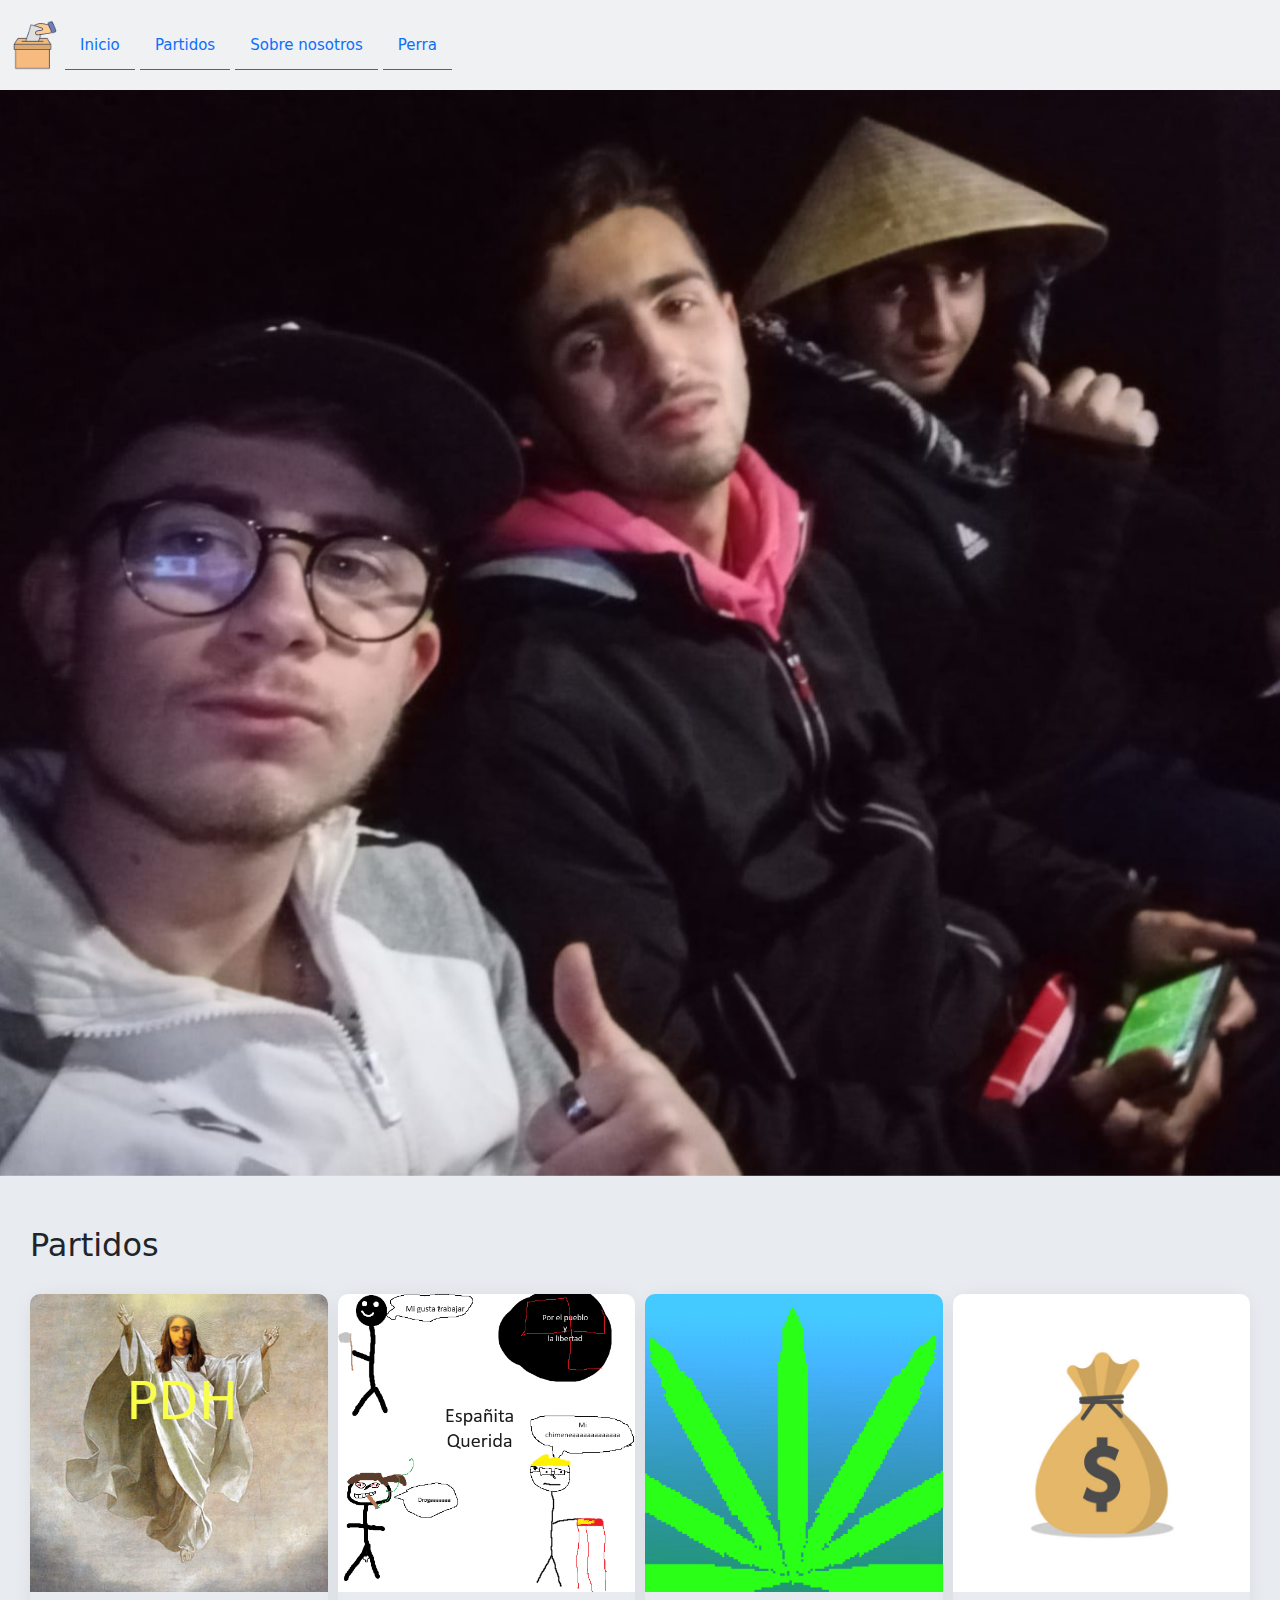
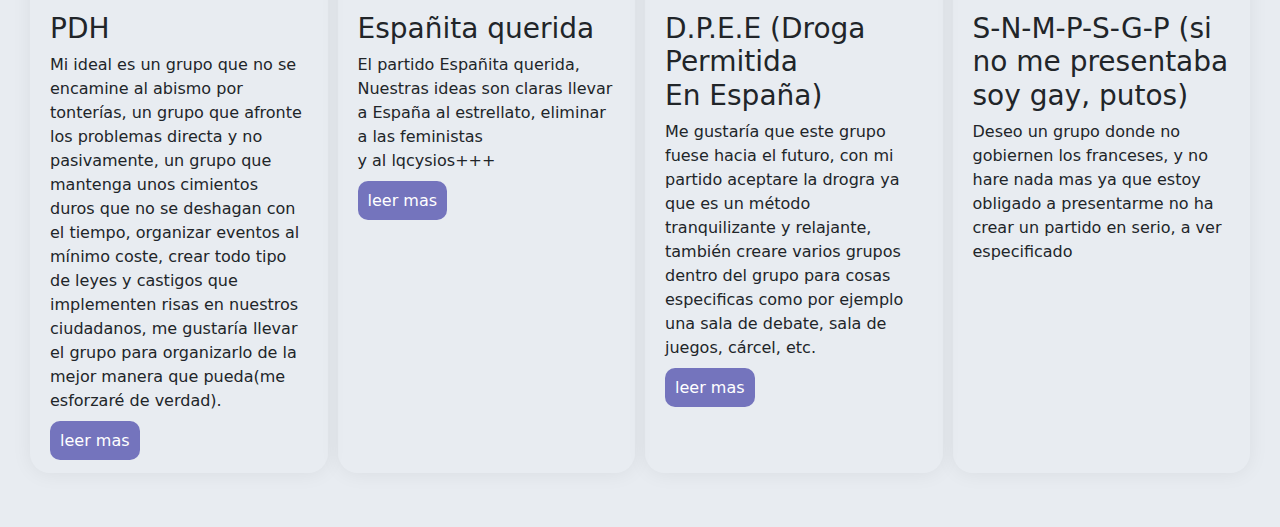
<file: index.html>
<!DOCTYPE html>
<html lang="en">
<head>
    <meta charset="UTF-8">
    <meta name="viewport" content="width=device-width, initial-scale=1.0">
    <title>Document</title>
    <link href="https://cdn.jsdelivr.net/npm/bootstrap@5.3.3/dist/css/bootstrap.min.css" rel="stylesheet" integrity="sha384-QWTKZyjpPEjISv5WaRU9OFeRpok6YctnYmDr5pNlyT2bRjXh0JMhjY6hW+ALEwIH" crossorigin="anonymous">
    <link rel="stylesheet" href="styles/styles.css">
    <link rel="stylesheet" href="https://cdn.jsdelivr.net/npm/swiper@11/swiper-bundle.min.css" />

</head>
<body>
    <header>
        <nav class="nav_bar" >
            <ul>
                <li><img src="assets/logo.png"></li>
            </ul>
            <ul>
                <li><a href="index.html">Inicio</a></li>
                <li><a href="index.html">Partidos</a></li>
                <li><a href="index.html">Sobre nosotros</a></li>
                <li><a href="assets/drogao2.png">Perra</a></li>
            </ul>

            
        </nav>
    </header>
    <main>
        <div class="swiper mySwiper">
            <div class="swiper-wrapper">
            <div class="swiper-slide"><img src="assets/mongolos.jpg"></div>
            <div class="swiper-slide"><img src="assets/drogao3.png"></div>
            <div class="swiper-slide"><img src="assets/anticristo.jpg"></div>
            <div class="swiper-slide"><img src="assets/frances-sexy.jpg"></div>
            <div class="swiper-slide"><img src="assets/jesus-en-alerta.jpg"></div>
            <div class="swiper-slide"><img src="assets/martinez-chupa.jpg"></div>
            <div class="swiper-slide"><img src="assets/un-drogao-celebrando-su-venta.jpg"></div>
            <div class="swiper-slide"><img src="assets/verdugo de joven.jpg"></div>
            <div class="swiper-slide"><img src="assets/verdugo-fino.jpg"></div>
            <div class="swiper-slide"><img src="assets/yo-en-la-droga.jpg"></div>
            </div>
        </div>

        <section>
            <h2>Partidos</h2>
            <div class="partidos">
                <article>
                    
                    <img src="assets/jesus2.png">
                    
                    <div class="grupo">
                        <div>
                        <h3>PDH</h3>
                        <p>Mi ideal es un grupo que no se encamine al abismo por tonterías, un grupo que afronte los problemas directa y no pasivamente, un grupo que mantenga unos cimientos duros que no se deshagan con el tiempo, organizar eventos al mínimo coste, crear todo tipo de leyes y castigos que implementen risas en nuestros ciudadanos, me gustaría llevar el grupo para organizarlo de la mejor manera que pueda(me esforzaré de verdad).
                        </p>
                        
                    </div>
                        <div>
                            <a class="button" href="pages/alex.html">leer mas</a>
                        </div>
                    </div>
                    
                </article>
                <article>
                    
                    <img src="assets/logolucio.png">
                    <div class="grupo">
                        <div>
                            <h3>Españita querida</h3>
                            <p>El partido Españita querida, Nuestras ideas son claras llevar a España al estrellato, eliminar a las feministas y al lqcysios+++</p>
                        
                        </div>
                        <div>
                            <a class="button" href="pages/Lucio.html">leer mas</a>
                        </div>
                    </div>
                    

                </article>
                <article>
                    
                    <img src="assets/maria.jpg">
                        <div class="grupo">
                        <div>
                            <h3> D.P.E.E (Droga Permitida En España)</h3>
                            <p>Me gustaría que este grupo fuese hacia el futuro, con mi partido aceptare la drogra ya que es un método tranquilizante y relajante, también creare varios grupos dentro del grupo para cosas especificas como por ejemplo una sala de debate, sala de juegos, cárcel, etc.
                            </p>
                            
                        </div>
                        <div>
                            <a class="button" href="pages/martinez.html">leer mas</a>
                        </div> 
                    </div>
                    
                </article>
                <article>
                    
                    <img src="assets/bolsa-dinero.jpg">
                    <div class="grupo">
                        <div>
                            <h3>S-N-M-P-S-G-P (si no me presentaba soy gay, putos)</h3>
                            <p>Deseo un grupo donde no gobiernen los franceses, y no hare nada mas ya que estoy obligado a presentarme no ha crear un partido en serio, a ver especificado</p>
                            
                        </div>

                    </div>
                    
                </article>
            </div>
            
        </section>
        <br>
    </main>





    <script src="https://cdn.jsdelivr.net/npm/swiper@11/swiper-bundle.min.js"></script>

    <!-- Initialize Swiper -->
    <script>
      var swiper = new Swiper(".mySwiper", {
        autoplay: {
            delay: 5000,
        },
        
      });
    </script>
</body>
</html>
</file>
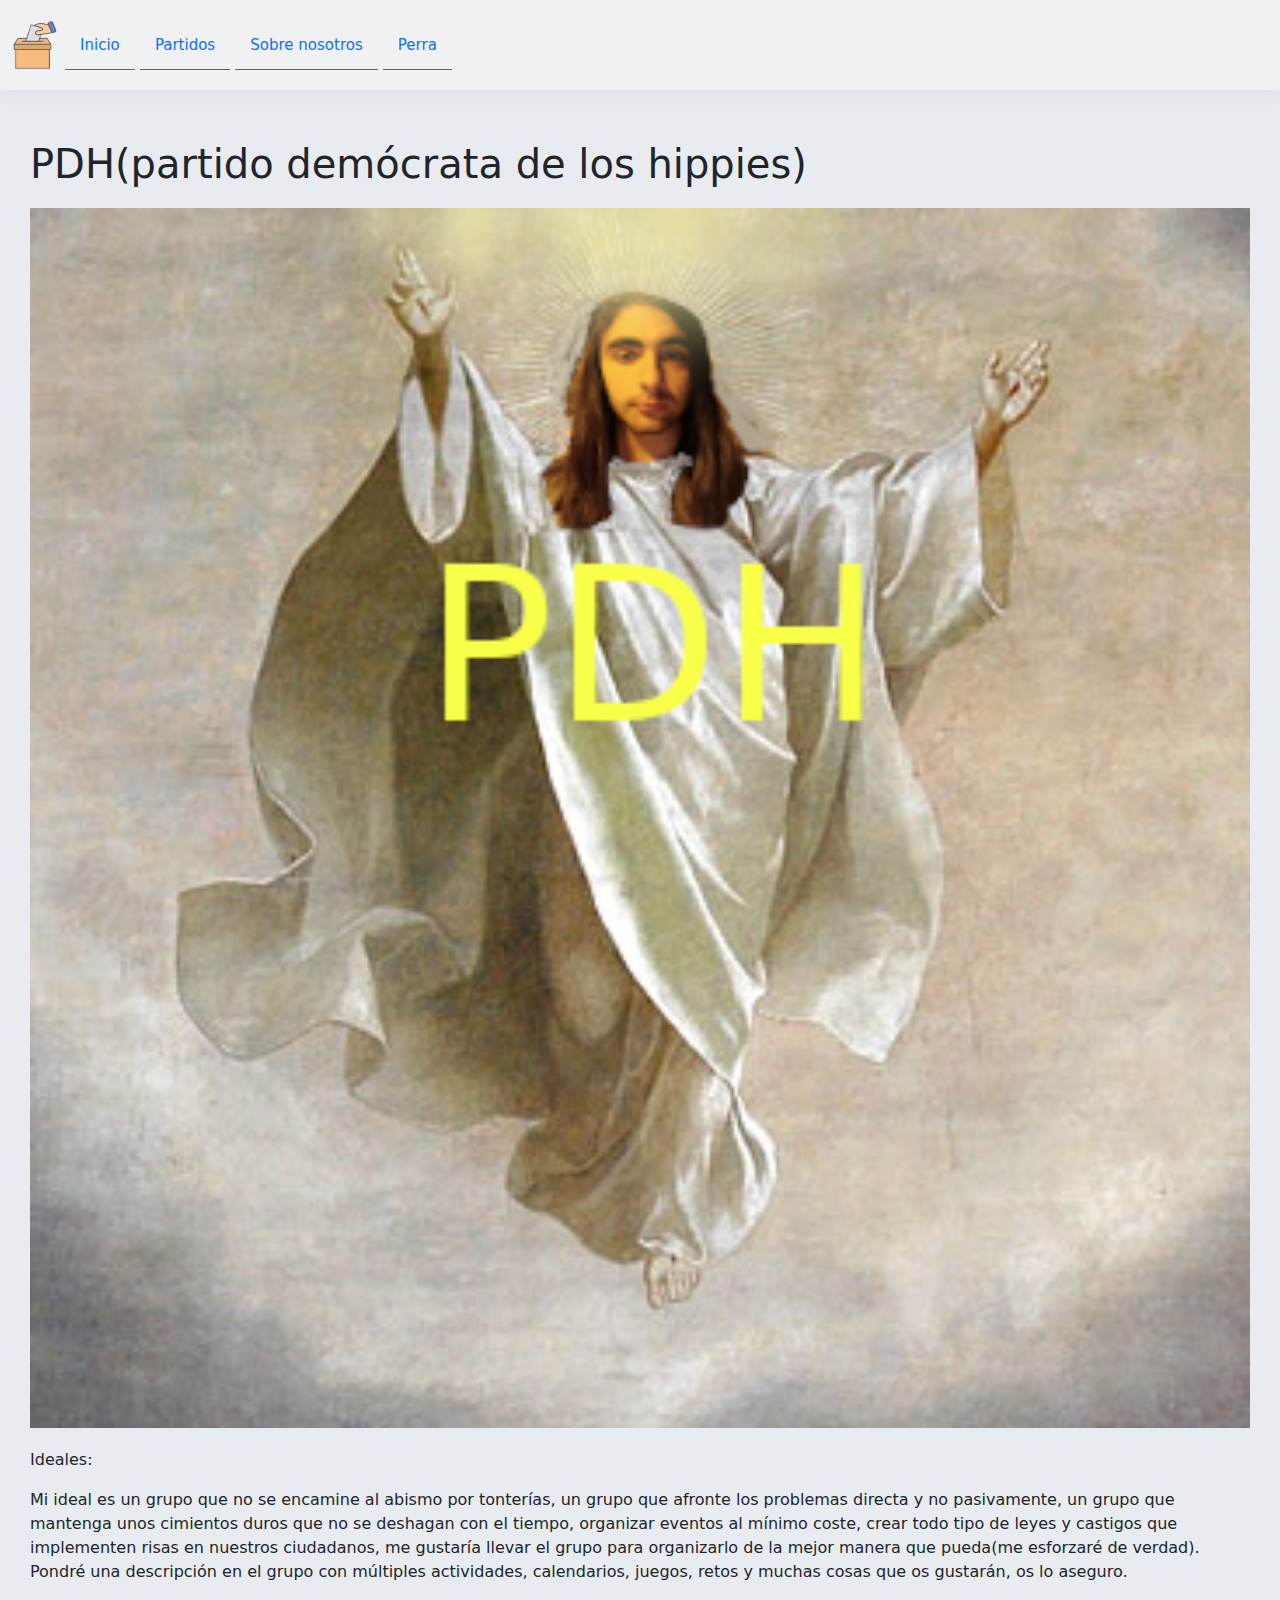
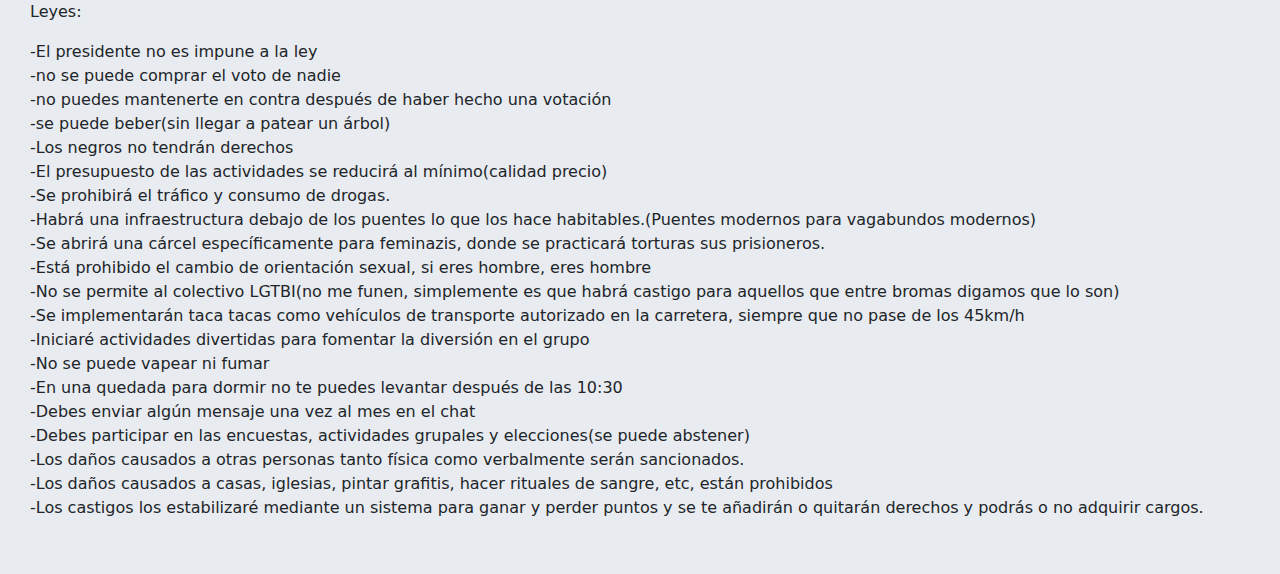
<file: pages/alex.html>
<!DOCTYPE html>
<html lang="en">
<head>
    <meta charset="UTF-8">
    <meta name="viewport" content="width=device-width, initial-scale=1.0">
    <title>Document</title>
    <link href="https://cdn.jsdelivr.net/npm/bootstrap@5.3.3/dist/css/bootstrap.min.css" rel="stylesheet" integrity="sha384-QWTKZyjpPEjISv5WaRU9OFeRpok6YctnYmDr5pNlyT2bRjXh0JMhjY6hW+ALEwIH" crossorigin="anonymous">
    <link rel="stylesheet" href="../styles/styles.css">
    <link rel="stylesheet" href="https://cdn.jsdelivr.net/npm/swiper@11/swiper-bundle.min.css" />

</head>
<body>
    <header>
        <nav class="nav_bar" >
            <ul>
                <li><img src="../assets/logo.png"></li>
            </ul>
            <ul>
                <li><a href="../index.html">Inicio</a></li>
                <li><a href="../index.html">Partidos</a></li>
                <li><a href="../index.html">Sobre nosotros</a></li>
                <li><a href="../assets/drogao2.png">Perra</a></li>
            </ul>

            
        </nav>
    </header>
    <main>
        <section>
            <h1 style="margin-bottom: 20px;">PDH(partido demócrata de los hippies)</h1>
            <img src="../assets/jesus2.png" style="margin-bottom: 20px; width: 100%;">
            
            <p>Ideales:</p>
            <p>
                Mi ideal es un grupo que no se encamine al abismo por tonterías, un grupo que afronte los problemas directa y no pasivamente, un grupo que mantenga unos cimientos duros que no se deshagan con el tiempo, organizar eventos al mínimo coste, crear todo tipo de leyes y castigos que implementen risas en nuestros ciudadanos, me gustaría llevar el grupo para organizarlo de la mejor manera que pueda(me esforzaré de verdad).
Pondré una descripción en el grupo con múltiples actividades, calendarios, juegos, retos y muchas cosas que os gustarán, os lo aseguro.
            </p>
            <p>Leyes:</p>
            <span>
                -El presidente no es impune a la ley<br>
-no se puede comprar el voto de nadie<br>
-no puedes mantenerte en contra después de haber hecho una votación<br>
-se puede beber(sin llegar a patear un árbol)<br>
-Los negros no tendrán derechos<br>
-El presupuesto de las actividades se reducirá al mínimo(calidad precio)<br>
-Se prohibirá el tráfico y consumo de drogas.<br>
-Habrá una infraestructura debajo de los puentes lo que los hace habitables.(Puentes modernos para vagabundos modernos)<br>
-Se abrirá una cárcel específicamente para feminazis, donde se practicará torturas sus prisioneros.<br>
-Está prohibido el cambio de orientación sexual, si eres hombre, eres hombre<br>
-No se permite al colectivo LGTBI(no me funen, simplemente es que habrá castigo para aquellos que entre bromas digamos que lo son)<br>
-Se implementarán taca tacas como vehículos de transporte autorizado en la carretera, siempre que no pase de los 45km/h<br>
-Iniciaré actividades divertidas para fomentar la diversión en el grupo<br>
-No se puede vapear ni fumar<br>
-En una quedada para dormir no te puedes levantar después de las 10:30<br>
-Debes enviar algún mensaje una vez al mes en el chat<br>
-Debes participar en las encuestas, actividades grupales y elecciones(se puede abstener)<br>
-Los daños causados a otras personas tanto física como verbalmente serán sancionados. <br>
-Los daños causados a casas, iglesias, pintar grafitis, hacer rituales de sangre, etc, están prohibidos<br>
-Los castigos los estabilizaré mediante un sistema para ganar y perder puntos y se te añadirán o quitarán derechos y podrás o no adquirir cargos.<br>
            </span>
            
            

        </section>
        <br>
    </main>





    <script src="https://cdn.jsdelivr.net/npm/swiper@11/swiper-bundle.min.js"></script>

    <!-- Initialize Swiper -->
    <script>
      var swiper = new Swiper(".mySwiper", {
        autoplay: {
            delay: 5000,
        },
        
      });
    </script>
</body>
</html>
</file>
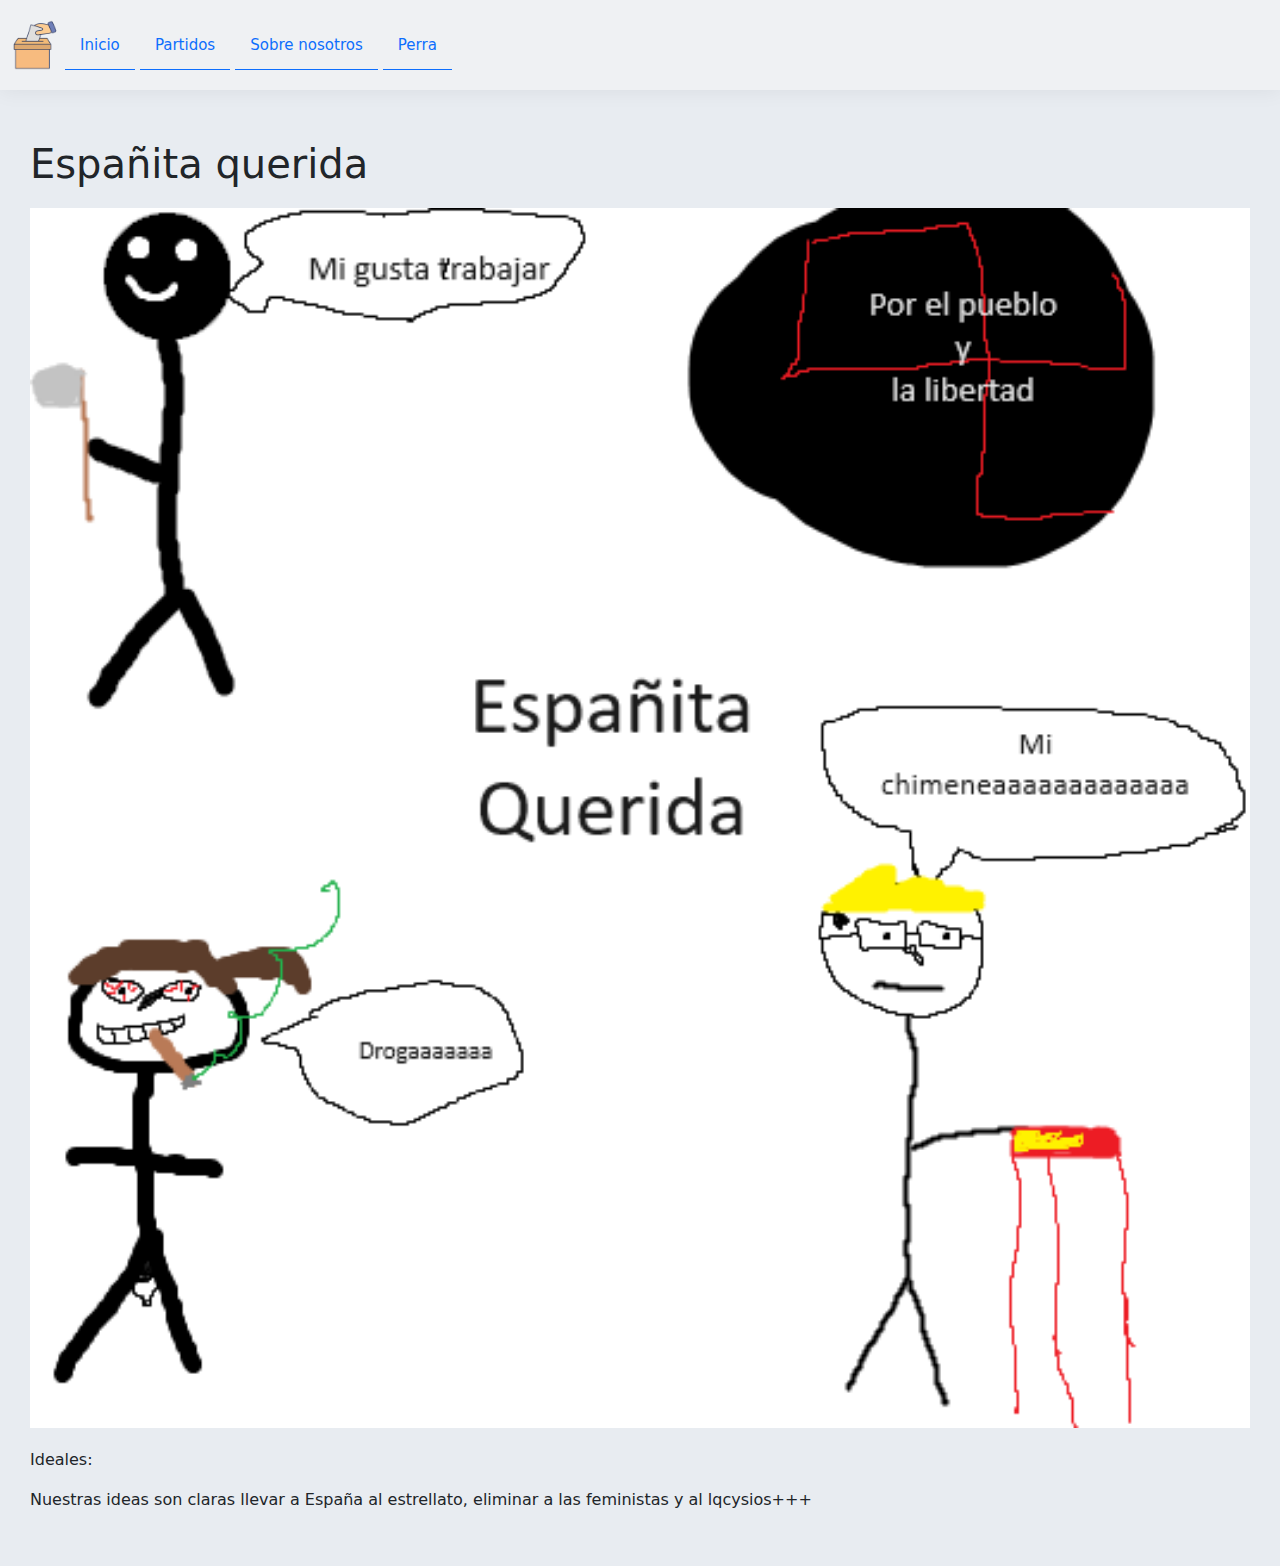
<file: pages/Lucio.html>
<!DOCTYPE html>
<html lang="en">
<head>
    <meta charset="UTF-8">
    <meta name="viewport" content="width=device-width, initial-scale=1.0">
    <title>Document</title>
    <link href="https://cdn.jsdelivr.net/npm/bootstrap@5.3.3/dist/css/bootstrap.min.css" rel="stylesheet" integrity="sha384-QWTKZyjpPEjISv5WaRU9OFeRpok6YctnYmDr5pNlyT2bRjXh0JMhjY6hW+ALEwIH" crossorigin="anonymous">
    <link rel="stylesheet" href="../styles/styles.css">
    <link rel="stylesheet" href="https://cdn.jsdelivr.net/npm/swiper@11/swiper-bundle.min.css" />

</head>
<body>
    <header>
        <nav class="nav_bar" >
            <ul>
                <li><img src="../assets/logo.png"></li>
            </ul>
            <ul>
                <li><a href="../index.html">Inicio</a></li>
                <li><a href="../index.html">Partidos</a></li>
                <li><a href="../index.html">Sobre nosotros</a></li>
                <li><a href="../assets/drogao2.png">Perra</a></li>
            </ul>

            
        </nav>
    </header>
    <main>
        <section>
            <h1 style="margin-bottom: 20px;">Españita querida</h1>
            <img src="../assets/logolucio.png" style="margin-bottom: 20px; width: 100%;">
            <p>Ideales:</p>
            <p>
                Nuestras ideas son claras llevar a España al estrellato, eliminar a las feministas y al lqcysios+++
            </p>
            
            

        </section>
        <br>
    </main>





    <script src="https://cdn.jsdelivr.net/npm/swiper@11/swiper-bundle.min.js"></script>

    <!-- Initialize Swiper -->
    <script>
      var swiper = new Swiper(".mySwiper", {
        autoplay: {
            delay: 5000,
        },
        
      });
    </script>
</body>
</html>
</file>
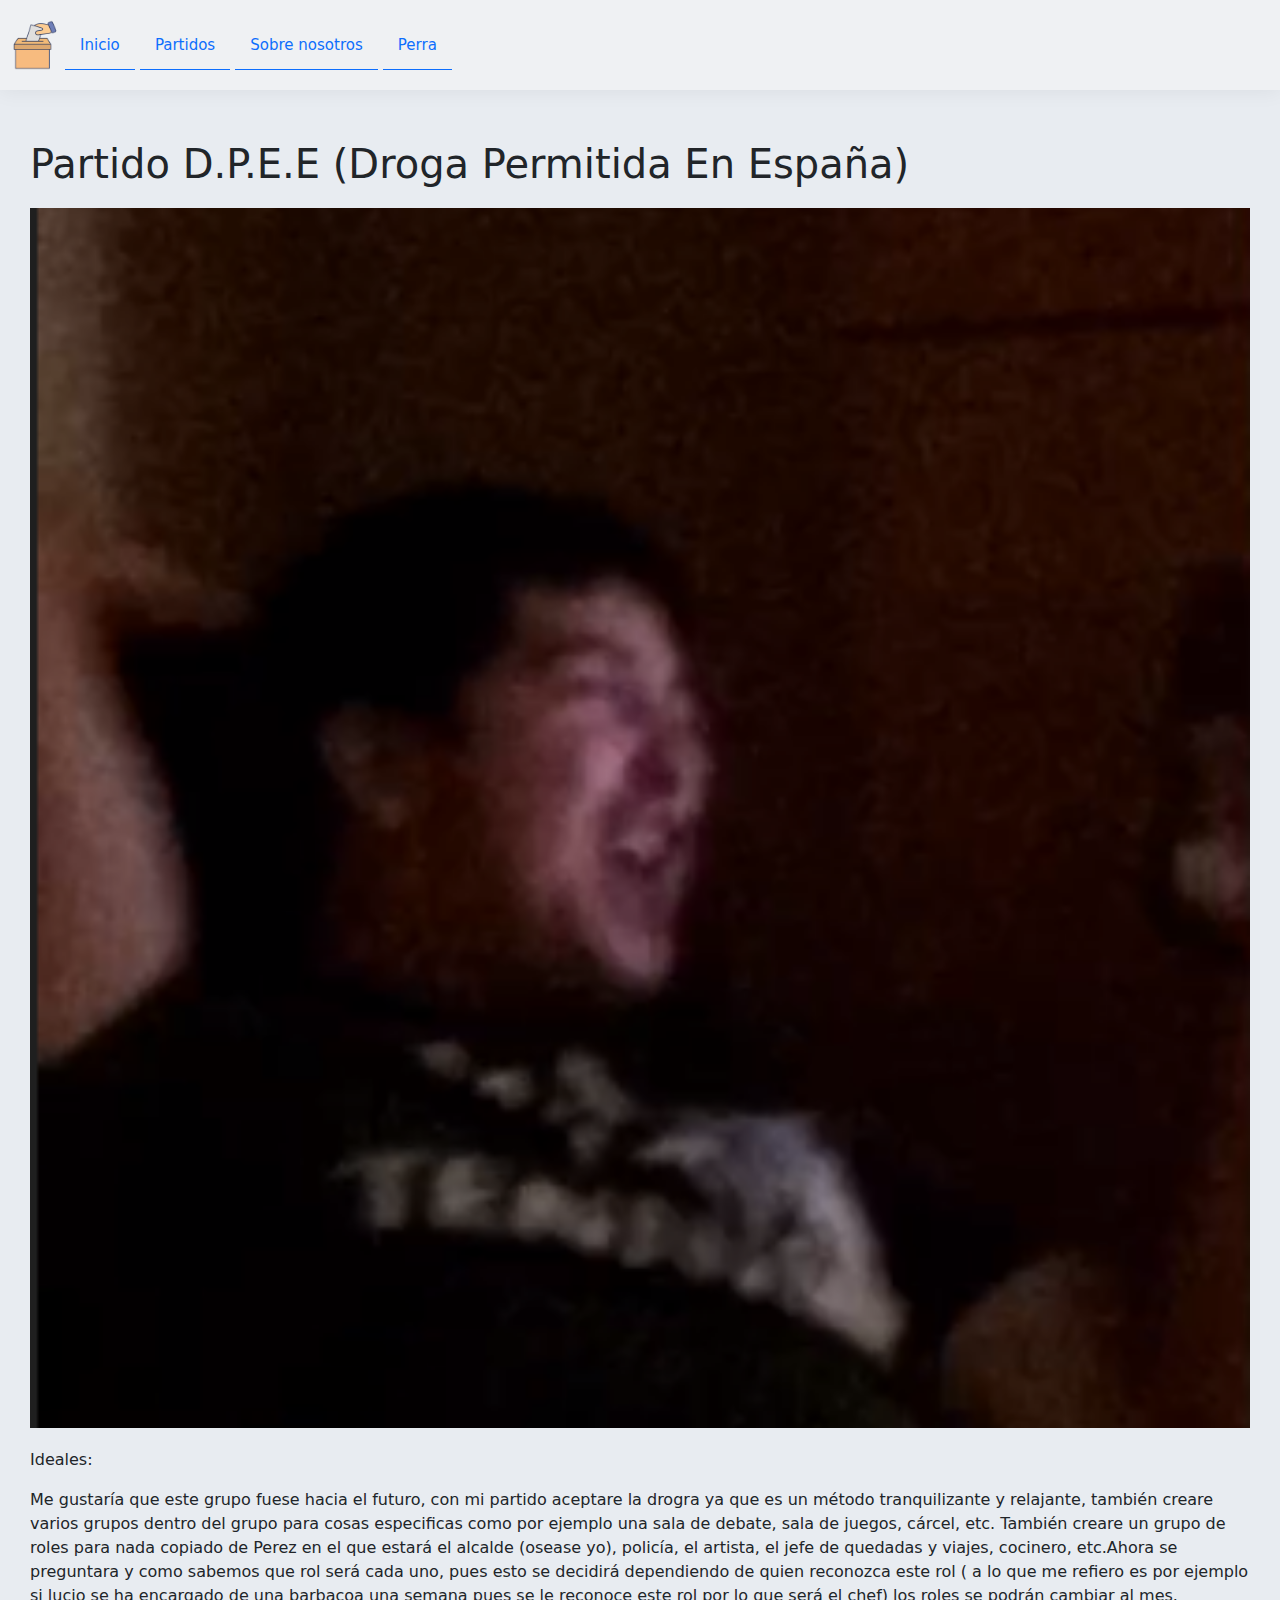
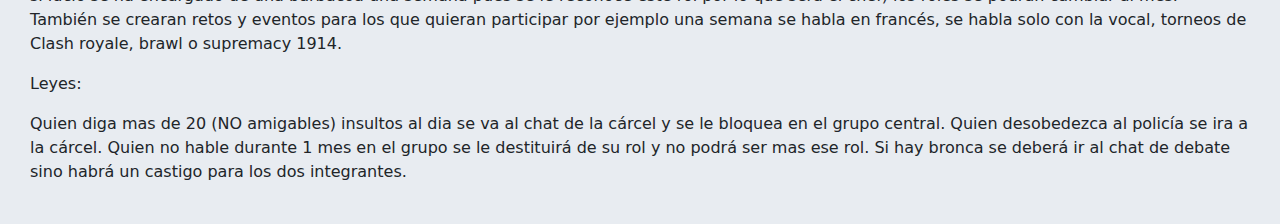
<file: pages/martinez.html>
<!DOCTYPE html>
<html lang="en">
<head>
    <meta charset="UTF-8">
    <meta name="viewport" content="width=device-width, initial-scale=1.0">
    <title>Document</title>
    <link href="https://cdn.jsdelivr.net/npm/bootstrap@5.3.3/dist/css/bootstrap.min.css" rel="stylesheet" integrity="sha384-QWTKZyjpPEjISv5WaRU9OFeRpok6YctnYmDr5pNlyT2bRjXh0JMhjY6hW+ALEwIH" crossorigin="anonymous">
    <link rel="stylesheet" href="../styles/styles.css">
    <link rel="stylesheet" href="https://cdn.jsdelivr.net/npm/swiper@11/swiper-bundle.min.css" />

</head>
<body>
    <header>
        <nav class="nav_bar" >
            <ul>
                <li><img src="../assets/logo.png"></li>
            </ul>
            <ul>
                <li><a href="../index.html">Inicio</a></li>
                <li><a href="../index.html">Partidos</a></li>
                <li><a href="../index.html">Sobre nosotros</a></li>
                <li><a href="../assets/drogao2.png">Perra</a></li>
            </ul>

            
        </nav>
    </header>
    <main>
        <section>
            <h1 style="margin-bottom: 20px;">Partido D.P.E.E (Droga Permitida En España)</h1>
            <img src="../assets/drogao2.png" style="margin-bottom: 20px; width: 100%;">
            <p>Ideales:</p>
            <p>
                Me gustaría que este grupo fuese hacia el futuro, con mi partido aceptare la drogra ya que es un método tranquilizante y relajante, también creare varios grupos dentro del grupo para cosas especificas como por ejemplo una sala de debate, sala de juegos, cárcel, etc.
                También creare un grupo de roles para nada copiado de Perez en el que estará el alcalde (osease yo), policía, el artista, el jefe de quedadas y viajes, cocinero, etc.Ahora se preguntara y como sabemos que rol será cada uno, pues esto se decidirá dependiendo de quien reconozca este rol ( a lo que me refiero es por ejemplo si lucio se ha encargado de una barbacoa una semana pues se le reconoce este rol por lo que será el chef) los roles se podrán cambiar al mes.
                También se crearan retos y eventos para los que quieran participar por ejemplo una semana se habla en francés, se habla solo con la vocal, torneos de Clash royale, brawl o supremacy 1914.
            </p>
            <p>Leyes:</p>
            <p>
                Quien diga mas de 20 (NO amigables) insultos al dia se va al chat de la cárcel y se le bloquea en el grupo central.
                Quien desobedezca al policía se ira a la cárcel.
                Quien no hable durante 1 mes en el grupo se le destituirá de su rol y no podrá ser mas ese rol.
                Si hay bronca se deberá ir al chat de debate sino habrá un castigo para los dos integrantes.   
            </p>
            <br>

        </section>
    </main>





    <script src="https://cdn.jsdelivr.net/npm/swiper@11/swiper-bundle.min.js"></script>

    <!-- Initialize Swiper -->
    <script>
      var swiper = new Swiper(".mySwiper", {
        autoplay: {
            delay: 5000,
        },
        
      });
    </script>
</body>
</html>
</file>
<file: styles/styles.css>
html,
body {
  position: relative;
  height: 100%;
  
}

main{
    margin: 0px;
}

.swiper {
  width: 100%;
  height: 100%;
}
.swiper img{
    width: 100%;
    height: auto;
}

body{
    background-color: rgb(232, 236, 241);
    margin: 0px;
    
}

.nav_bar ul{
    display: inline;
    list-style-type: none;
    margin: 0;
    padding: 0;
    height: 30px;
}


.nav_bar li{
    display: inline;
    text-align: center;
    vertical-align: middle;
    
}
.nav_bar a{
    font-size: 15px; 

    text-decoration:none;
    border-bottom: solid 1px;
    padding: 20px 15px 15px 15px;
}

@media (max-width: 1250px) {
    .nav_bar li a{
        font-size: 10px;
    }

    .swiper img{
        width: 100%;
        height: auto;
    }
}


.nav_bar{
    
    padding: 20px 10px 20px 10px;
    background-color: rgb(239, 241, 243);
    
    box-shadow: 0px 1px 20px  rgba(0, 0, 0, 0.061);

    margin: 0px;
    
}

.nav_bar img{
    width: 50px;
}

header{
    
    margin: 0px;
}


section{
    margin: 50px 30px 30px 30px;
}

.partidos{
    margin: 30px 0px 30px 0%;
    display: grid;
    grid-template-columns: repeat(auto-fill, minmax(15rem, 1fr));
    grid-gap: 10px;
    grid-auto-rows: minmax(100px, auto);
    
    
}

.partidos article {

  
   box-shadow:  0px 1px 20px rgba(0, 0, 0, 0.061);
   border-radius: 20px;
   
}

.partidos .grupo {
    display: grid;
    padding: 20px;
    justify-items: start;
    align-content: space-between;
    
    
}
.partidos img {
    

    width: 100%;
    border-radius: 10px 10px 0px 0px;
}

.partidos a{
    padding: 10px 10px 10px 10px;
    background-color: #7474bd;
    border-radius: 10px;
    color: white;
    text-decoration: none;
}
</file>
